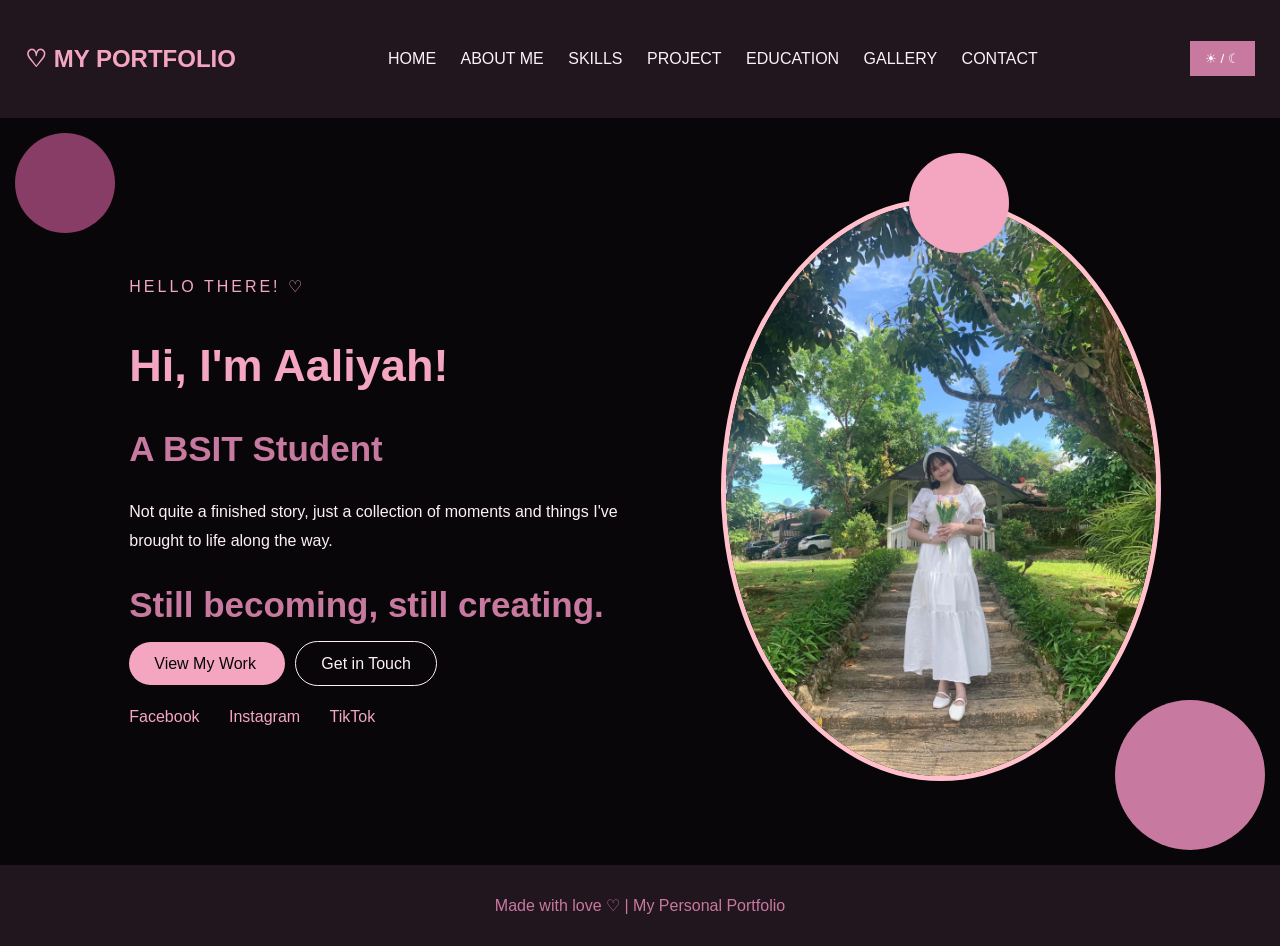
<file: index.html>
<!DOCTYPE html>
<html lang="en">
<head>
    <meta charset="UTF-8">
    <meta name="viewport" content="width=device-width, initial-scale=1.0">
    <title>Aaliyah's Portfolio</title>
    <link rel="stylesheet" href="style.css">
</head>
<body>
    <header>
    
        <h2 class="logo">♡ MY PORTFOLIO</h2>
    
        <nav>
            <a href="index.html">HOME</a>
            <a href="about.html">ABOUT ME</a>
            <a href="skills.html">SKILLS</a>
            <a href="projects.html">PROJECT</a>
            <a href="education.html">EDUCATION</a>
            <a href="gallery.html">GALLERY</a>
            <a href="contact.html">CONTACT</a>
        </nav>
    
        <button onclick="changeMode()" class="mode-button">
            ☀ / ☾
        </button>
    
    </header>
    
    
    
    <section class="home">
    
        <div class="circle circle-one"></div>
        <div class="circle circle-two"></div>
        <div class="circle circle-three"></div>
    
        <div class="home-text">
    
            <p class="intro">HELLO THERE! ♡</p>
    
            <h1>Hi, I'm Aaliyah!</h1>
    
            <h2>A BSIT Student</h2>
    
            <p>
                Not quite a finished story, just a collection 
                of moments and things I've brought to life along
                the way.
            </p>

            <h2>Still becoming, still creating.</h2>
    
            <div class="home-buttons">
    
                <a href="projects.html" class="pink-button">
                    View My Work
                </a>
    
                <a href="contact.html" class="outline-button">
                    Get in Touch
                </a>
    
            </div>
    
            <div class="social-links">
    
                <a href="https://www.facebook.com/aiaaliyaaahh/" target="_blank">
                    Facebook
                </a>
    
                <a href="https://www.instagram.com/aiaaliyahh" target="_blank">
                    Instagram
                </a>
                
    
                <a href="https://www.tiktok.com/@miauuu.xvd?_r=1&_d=secCgYIASAHKAESPgo8RgcBmTqeqJJezFssqrtL5YAb2KxoP9ck1i4GguwvJ0Jy%2F3Kt5XS9c5QRcUHkoftjjZfZ3IBqqKS%2B3OGiGgA%3D&_svg=1&checksum=51f61f7ff261f7884b614901aa05c54827c529c4803302963bfec2744191d190&item_author_type=1&panel_source_v2=share_panel&reflow_sign_scene=7&rgssign=8.1.9RoErwnFRzT7SGgbTwJKfw&sec_uid=MS4wLjABAAAA1iiq_PuLygob5tKiBzh421qQfEec1eGLkurGXZLloZofCA331PcKJFqNaFATpqZP&sec_user_id=MS4wLjABAAAA1iiq_PuLygob5tKiBzh421qQfEec1eGLkurGXZLloZofCA331PcKJFqNaFATpqZP&share_app_id=1180&share_author_id=7510223607382852625&share_enter_from=personal_homepage&share_link_id=45DE0661-63FD-455D-B361-B65B6C2739DA&share_region=PH&share_scene=1&sharer_language=en&social_share_type=5&source=h5_t&timestamp=1793621928&tt_from=copy&u_code=ekg467a23e0cbi&ug_btm=b8727%2Cb0&user_id=7510223607382852625&utm_campaign=client_share&utm_medium=ios&utm_source=copy" target="_blank">
                    TikTok
                </a>
    
            </div>
    
        </div>
    
    
    
        <div class="home-image">
    
            <img src="PROFILE.jpg" alt="My Profile Picture">
    
        </div>
    
    </section>
    
    
    
    <footer>
        <p>Made with love ♡ | My Personal Portfolio</p>
    </footer>
    
    
    <script src="script.js"></script>
    
</body>
</html>
</file>
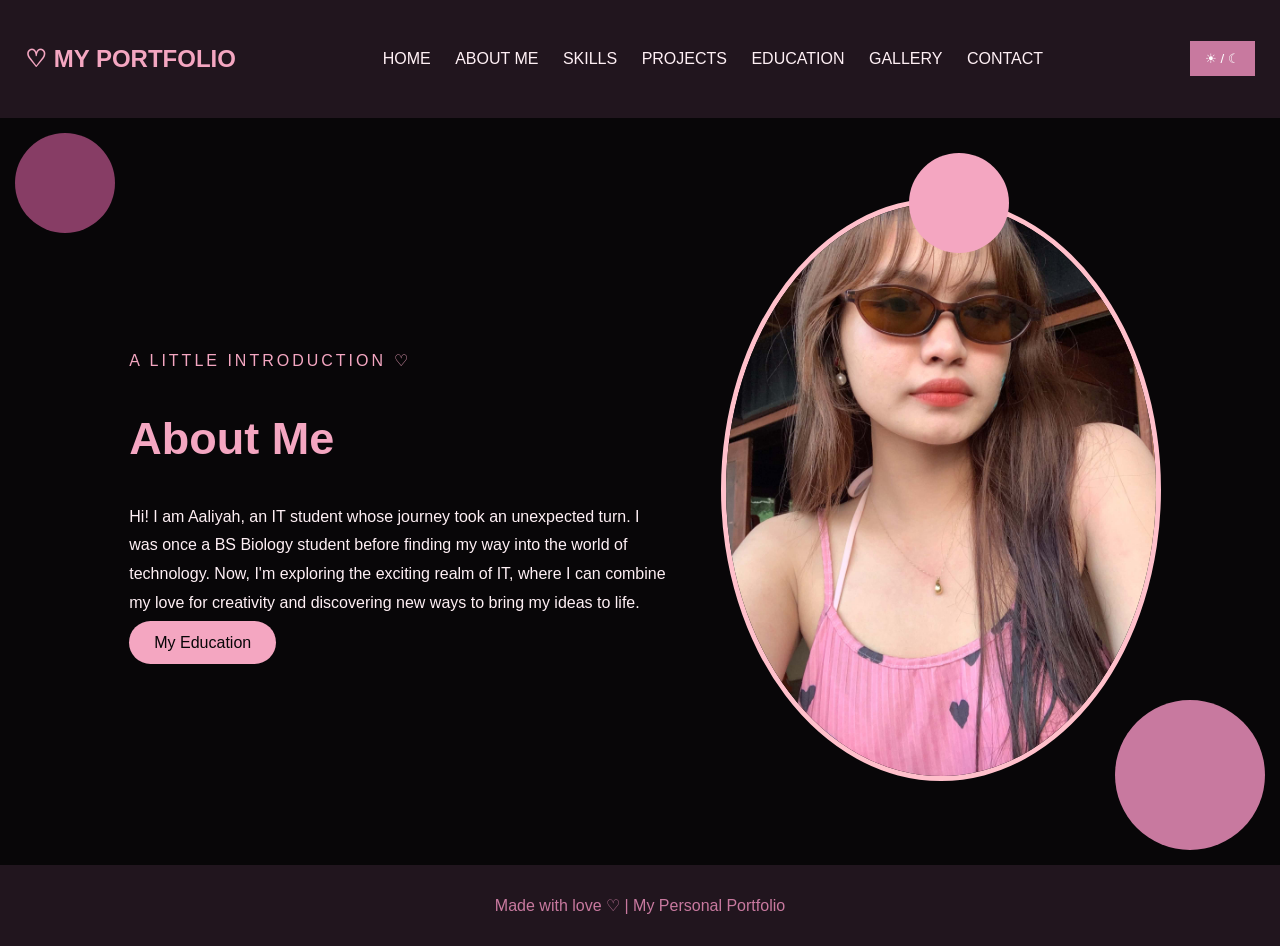
<file: about.html>
<!DOCTYPE html>
<html>

<head>
    <title>About Me | My Portfolio</title>
    <link rel="stylesheet" href="style.css">
</head>

<body>

    <header>

        <h2 class="logo">♡ MY PORTFOLIO</h2>

        <nav>
            <a href="index.html">HOME</a>
            <a href="about.html">ABOUT ME</a>
            <a href="skills.html">SKILLS</a>
            <a href="projects.html">PROJECTS</a>
            <a href="education.html">EDUCATION</a>
            <a href="gallery.html">GALLERY</a>
            <a href="contact.html">CONTACT</a>
        </nav>

        
        <button onclick="changeMode()" class="mode-button">
            ☀ / ☾
        </button>

    </header>


    <section class="home">
        <div class="circle circle-one"></div>
        <div class="circle circle-two"></div>
        <div class="circle circle-three"></div>

        <div class="home-text">

            <p class="intro">A LITTLE INTRODUCTION ♡</p>

            <h1>About Me</h1>

            <p>
                Hi! I am Aaliyah, an IT student whose
                journey took an unexpected turn. I was 
                once a BS Biology student before finding
                my way into the world of technology.

                Now, I'm exploring the exciting realm of IT,
                where I can combine my love for creativity
                and discovering new ways to bring my ideas to
                life.
            </p>

            <a href="education.html" class="pink-button">
                My Education
            </a>

        </div>




        <div class="home-image">

            <img src="2ndpic.jpg" alt="My About Me Picture">

        </div>

    </section>


    <footer>
        <p>Made with love ♡ | My Personal Portfolio</p>
    </footer>


    <script src="script.js"></script>

</body>

</html>
</file>
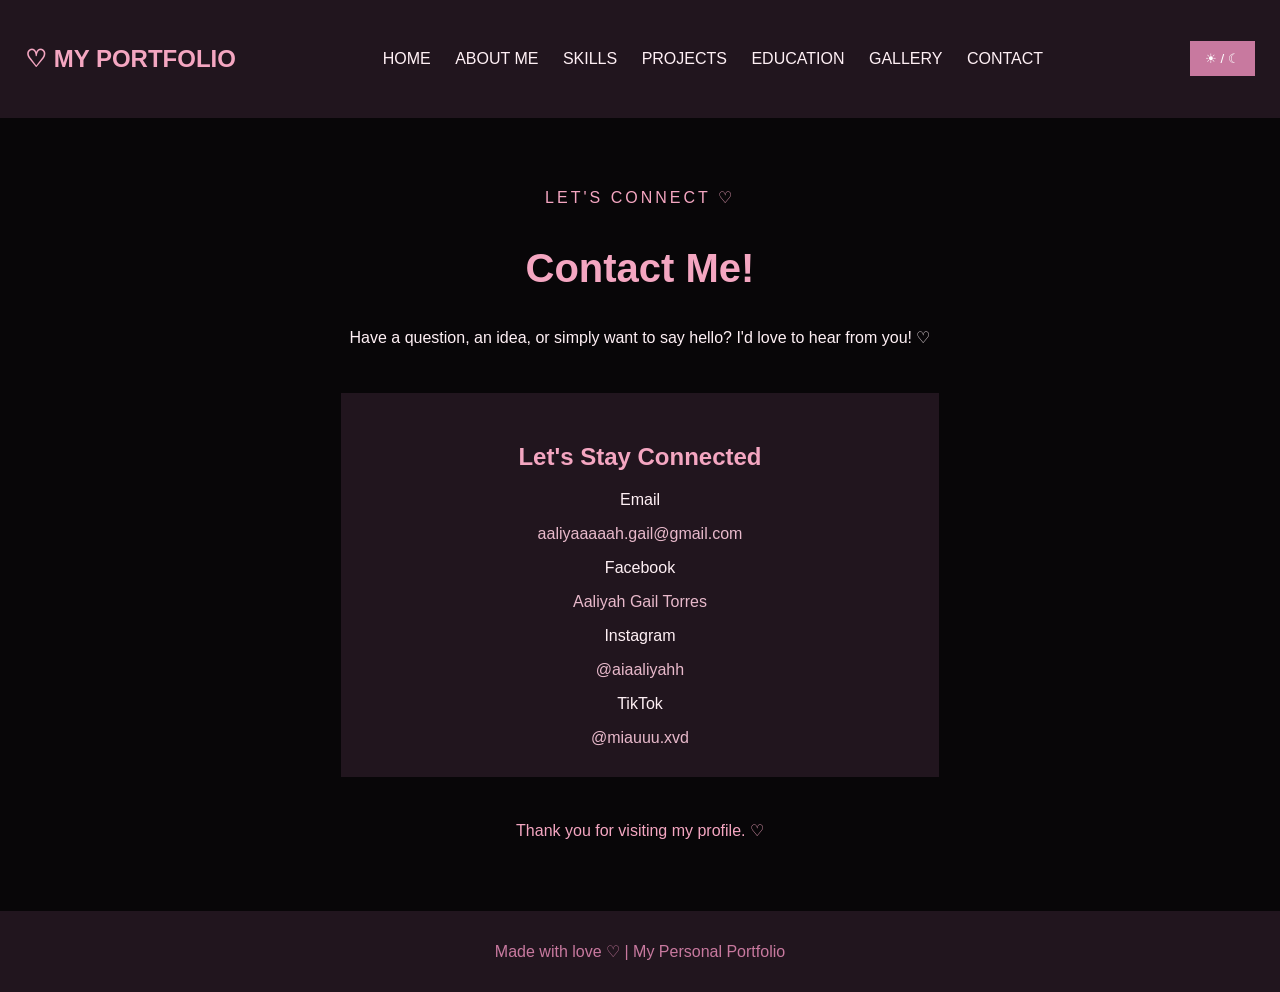
<file: contact.html>
<!DOCTYPE html>
<html>

<head>
    <title>Contact Me | My Portfolio</title>
    <link rel="stylesheet" href="style.css">
</head>

<body>

    <header>
        <h2 class="logo">♡ MY PORTFOLIO</h2>

        <nav>
            <a href="index.html">HOME</a>
            <a href="about.html">ABOUT ME</a>
            <a href="skills.html">SKILLS</a>
            <a href="projects.html">PROJECTS</a>
            <a href="education.html">EDUCATION</a>
            <a href="gallery.html">GALLERY</a>
            <a href="contact.html">CONTACT</a>
        </nav>

        <button onclick="changeMode()" class="mode-button">
            ☀ / ☾
        </button>
    </header>


    <section class="page-content">
        

        <p class="intro">LET'S CONNECT ♡</p>

        <h1>Contact Me!</h1>

        <p>
            Have a question, an idea, or simply
            want to say hello? I'd love to hear
            from you! ♡
        </p>


        <div class="contact-card">

            <h2>Let's Stay Connected</h2>

            <p>Email</p>

            <a href="https://mail.google.com/mail/u/0/#inbox" target="_blank">
                aaliyaaaaah.gail@gmail.com
            </a>


            <p>Facebook</p>

            <a href="https://www.facebook.com/aiaaliyaaahh/" target="_blank">
                Aaliyah Gail Torres
            </a>


            <p>Instagram</p>

            <a href="https://www.instagram.com/aiaaliyahh" target="_blank">
                @aiaaliyahh
            </a>


            <p>TikTok</p>

            <a href="https://www.tiktok.com/@miauuu.xvd?_r=1&_d=secCgYIASAHKAESPgo8RgcBmTqeqJJezFssqrtL5YAb2KxoP9ck1i4GguwvJ0Jy%2F3Kt5XS9c5QRcUHkoftjjZfZ3IBqqKS%2B3OGiGgA%3D&_svg=1&checksum=51f61f7ff261f7884b614901aa05c54827c529c4803302963bfec2744191d190&item_author_type=1&panel_source_v2=share_panel&reflow_sign_scene=7&rgssign=8.1.9RoErwnFRzT7SGgbTwJKfw&sec_uid=MS4wLjABAAAA1iiq_PuLygob5tKiBzh421qQfEec1eGLkurGXZLloZofCA331PcKJFqNaFATpqZP&sec_user_id=MS4wLjABAAAA1iiq_PuLygob5tKiBzh421qQfEec1eGLkurGXZLloZofCA331PcKJFqNaFATpqZP&share_app_id=1180&share_author_id=7510223607382852625&share_enter_from=personal_homepage&share_link_id=45DE0661-63FD-455D-B361-B65B6C2739DA&share_region=PH&share_scene=1&sharer_language=en&social_share_type=5&source=h5_t&timestamp=1793621928&tt_from=copy&u_code=ekg467a23e0cbi&ug_btm=b8727%2Cb0&user_id=7510223607382852625&utm_campaign=client_share&utm_medium=ios&utm_source=copy" target="_blank">
                @miauuu.xvd
            </a>

        </div>


        <p class="contact-message">
            Thank you for visiting my profile. ♡
        </p>

    </section>


    <footer>
        <p>Made with love ♡ | My Personal Portfolio</p>
    </footer>

    <script src="script.js"></script>

</body>

</html>
</file>
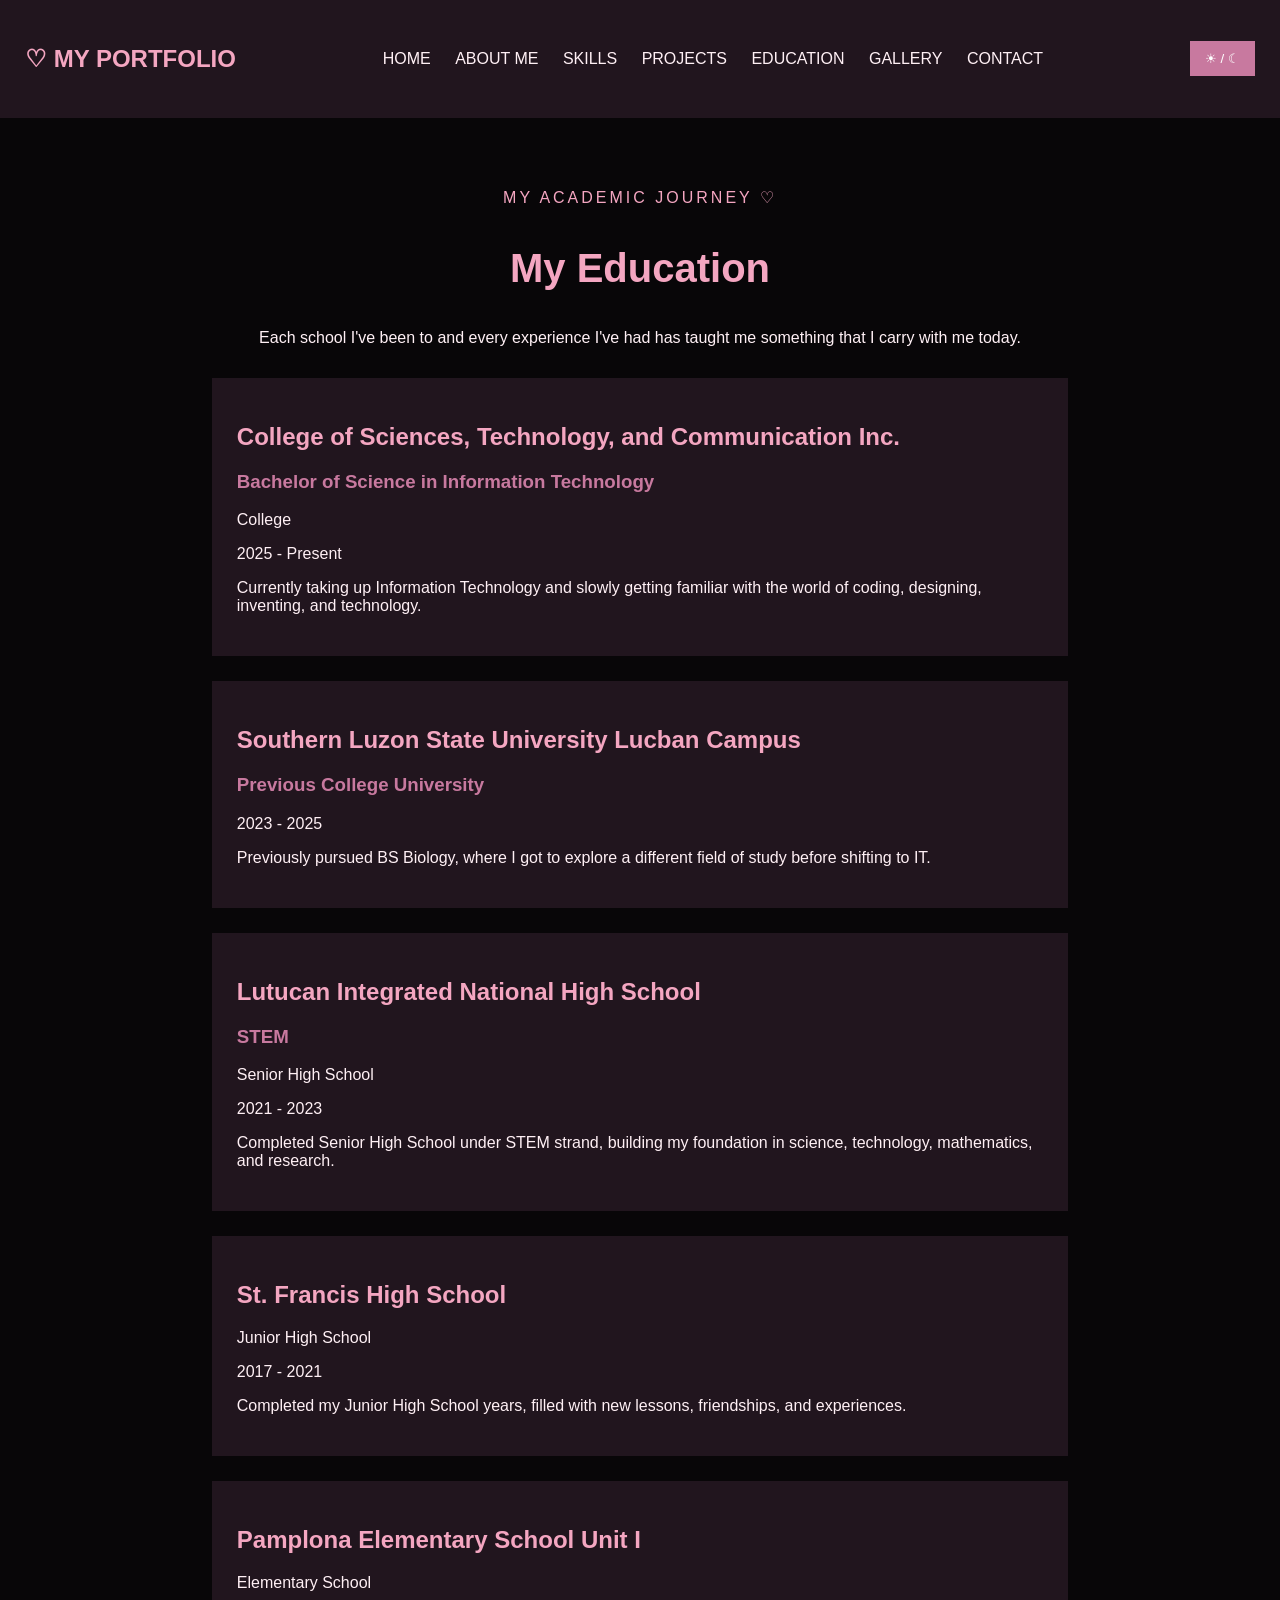
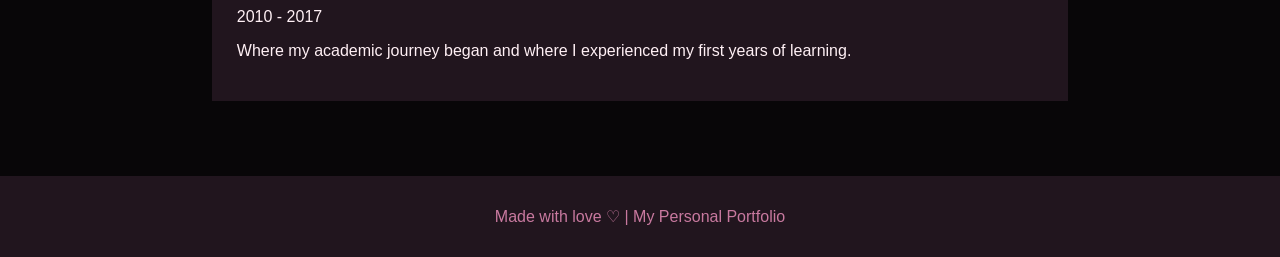
<file: education.html>
<!DOCTYPE html>
<html>

<head>
    <title>Education | My Portfolio</title>
    <link rel="stylesheet" href="style.css">
</head>

<body>

    <header>
        <h2 class="logo">♡ MY PORTFOLIO</h2>

        <nav>
            <a href="index.html">HOME</a>
            <a href="about.html">ABOUT ME</a>
            <a href="skills.html">SKILLS</a>
            <a href="projects.html">PROJECTS</a>
            <a href="education.html">EDUCATION</a>
            <a href="gallery.html">GALLERY</a>
            <a href="contact.html">CONTACT</a>
        </nav>

        <button onclick="changeMode()" class="mode-button">
            ☀ / ☾
        </button>
    </header>


    <section class="page-content">
        

        <p class="intro">MY ACADEMIC JOURNEY ♡</p>

        <h1>My Education</h1>

        <p>
            Each school I've been to and every experience
            I've had has taught me something that I carry
            with me today.
        </p>


        <div class="education-card">

            <h2>College of Sciences, Technology, and Communication Inc.</h2>

            <h3>Bachelor of Science in Information Technology</h3>

            <p>College</p>

            <p>2025 - Present</p>

            <p>
                Currently taking up Information Technology and slowly
                getting familiar with the world of coding, designing,
                inventing, and technology.
            </p>

        </div>


        <div class="education-card">
        
            <h2>Southern Luzon State University Lucban Campus</h2>
        
            <h3>Previous College University</h3>
        
            <p>2023 - 2025</p>
        
            <p>
                Previously pursued BS Biology, where I got to explore
                a different field of study before shifting to IT.
            </p>
        
        </div>


        <div class="education-card">

            <h2>Lutucan Integrated National High School</h2>

            <h3>STEM</h3>

            <p>Senior High School</p>

            <p>2021 - 2023</p>

            <p>
                Completed Senior High School under STEM strand,
                building my foundation in science, technology,
                mathematics, and research.
            </p>

        </div>



        <div class="education-card">

            <h2>St. Francis High School</h2>

            <p>Junior High School</p>

            <p>2017 - 2021</p>

            <p>
                Completed my Junior High School years, filled
                with new lessons, friendships, and experiences.
            </p>

        </div>

        
        <div class="education-card">
        
            <h2>Pamplona Elementary School Unit I</h2>
        
            <p>Elementary School</p>
        
            <p>2010 - 2017</p>
        
            <p>
                Where my academic journey began and where I
                experienced my first years of learning.
            </p>
        
        </div>

    </section>


    <footer>
        <p>Made with love ♡ | My Personal Portfolio</p>
    </footer>

    <script src="script.js"></script>

</body>

</html>
</file>
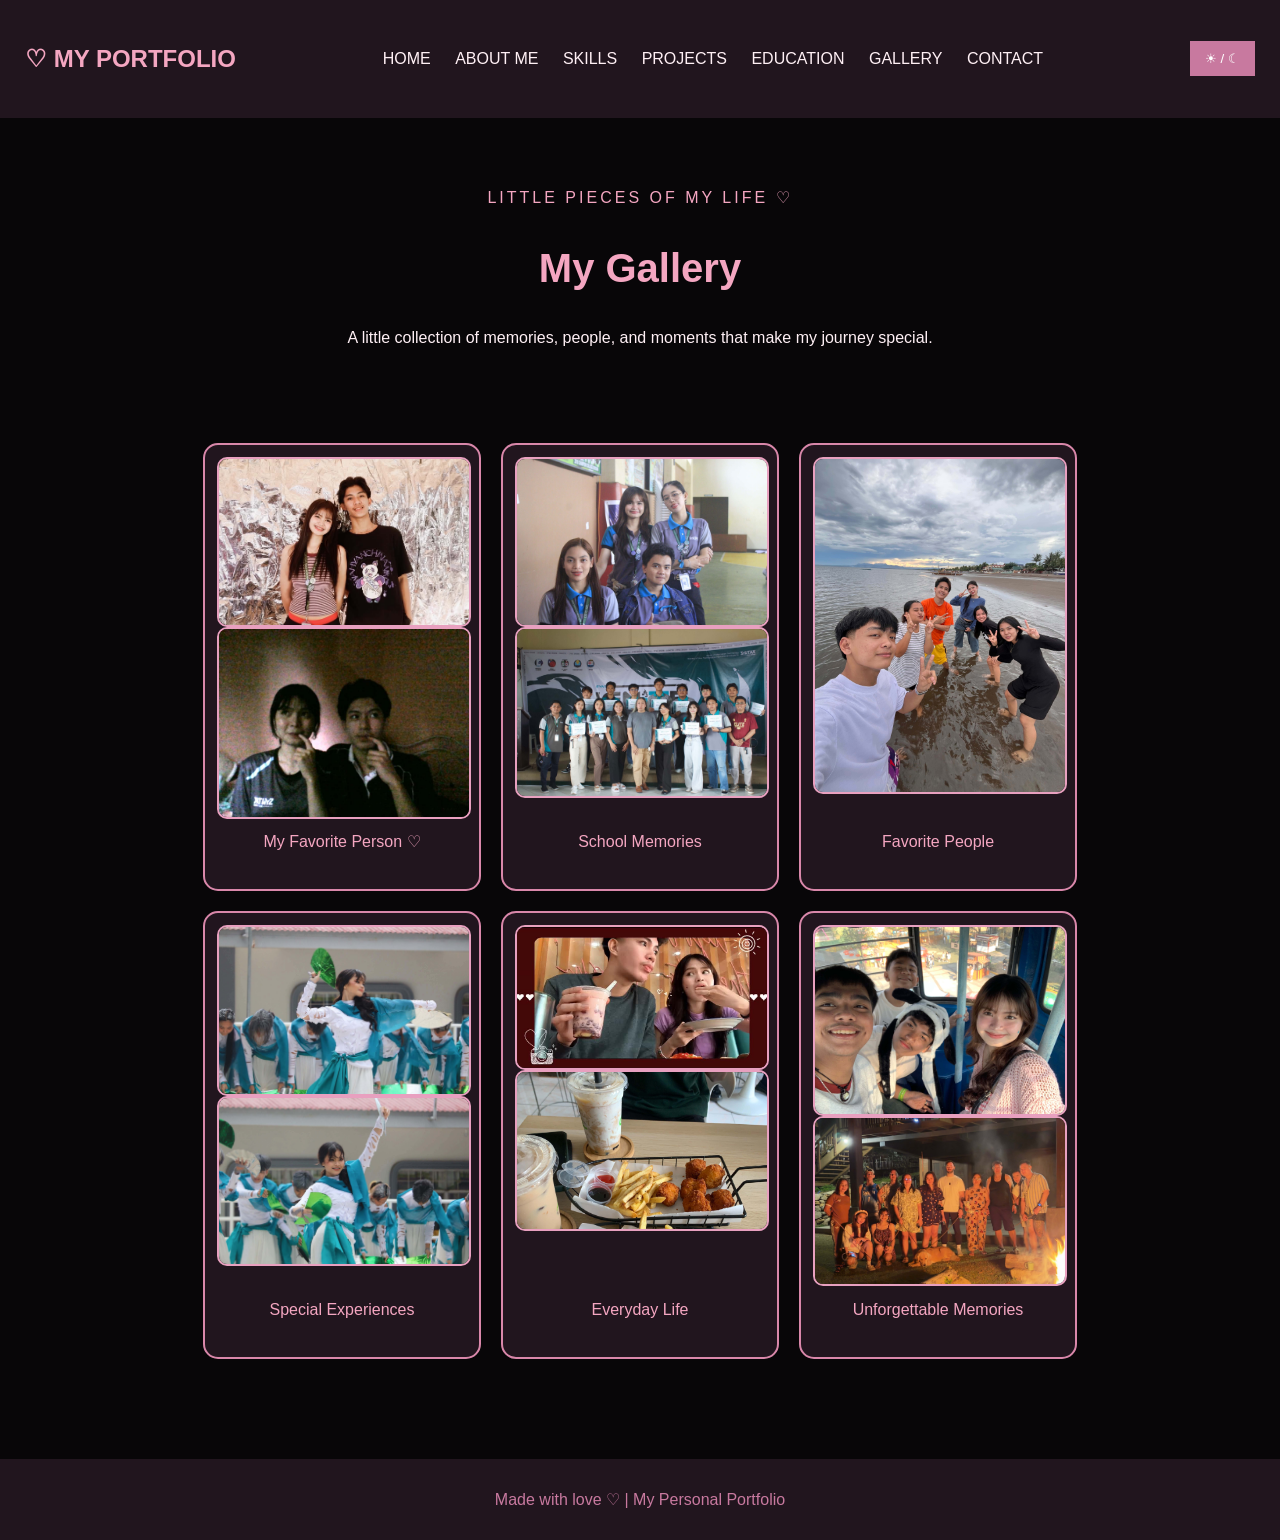
<file: gallery.html>
<!DOCTYPE html>
<html>

<head>
    <title>Gallery | My Portfolio</title>
    <link rel="stylesheet" href="style.css">
</head>

<body>

    <header>
        <h2 class="logo">♡ MY PORTFOLIO</h2>

        <nav>
            <a href="index.html">HOME</a>
            <a href="about.html">ABOUT ME</a>
            <a href="skills.html">SKILLS</a>
            <a href="projects.html">PROJECTS</a>
            <a href="education.html">EDUCATION</a>
            <a href="gallery.html">GALLERY</a>
            <a href="contact.html">CONTACT</a>
        </nav>

        <button onclick="changeMode()" class="mode-button">
            ☀ / ☾
        </button>
    </header>


    <section class="page-content">
        

        <p class="intro">LITTLE PIECES OF MY LIFE ♡</p>

        <h1>My Gallery</h1>

        <p>
            A little collection of memories, people,
            and moments that make my journey special.
        </p>


        <div class="gallery-container">

            <div class="gallery-item">

                <img src="favmem.jpg" alt="My Favorite Memory">
                <img src="favmem2.jpg" alt="My Favorite Memory">

                <p>My Favorite Person ♡</p>

            </div>


            <div class="gallery-item">

                <img src="schoolmem.jpg" alt="School Memories">
                <img src="schoolmem2.jpg" alt="School Memories">

                <p>School Memories</p>

            </div>


            <div class="gallery-item">

                <img src="favppl.jpg" alt="My Favorite People">

                <p>Favorite People</p>

            </div>


            <div class="gallery-item">

                <img src="special.jpg" alt="Special Experiences">
                <img src="special2.jpg" alt="Special Experiences">

                <p>Special Experiences</p>

            </div>


            <div class="gallery-item">

                <img src="life.jpg" alt="Everyday Life">
                <img src="life2.jpg" alt="Everyday Life">

                <p>Everyday Life</p>

            </div>


            <div class="gallery-item">

                <img src="unforg.jpg" alt="Unforgettable Memories">
                <img src="unforg2.jpg" alt="Unforgettable Memories">

                <p>Unforgettable Memories</p>

            </div>

        </div>

    </section>


    <footer>
        <p>Made with love ♡ | My Personal Portfolio</p>
    </footer>

    <script src="script.js"></script>

</body>

</html>
</file>
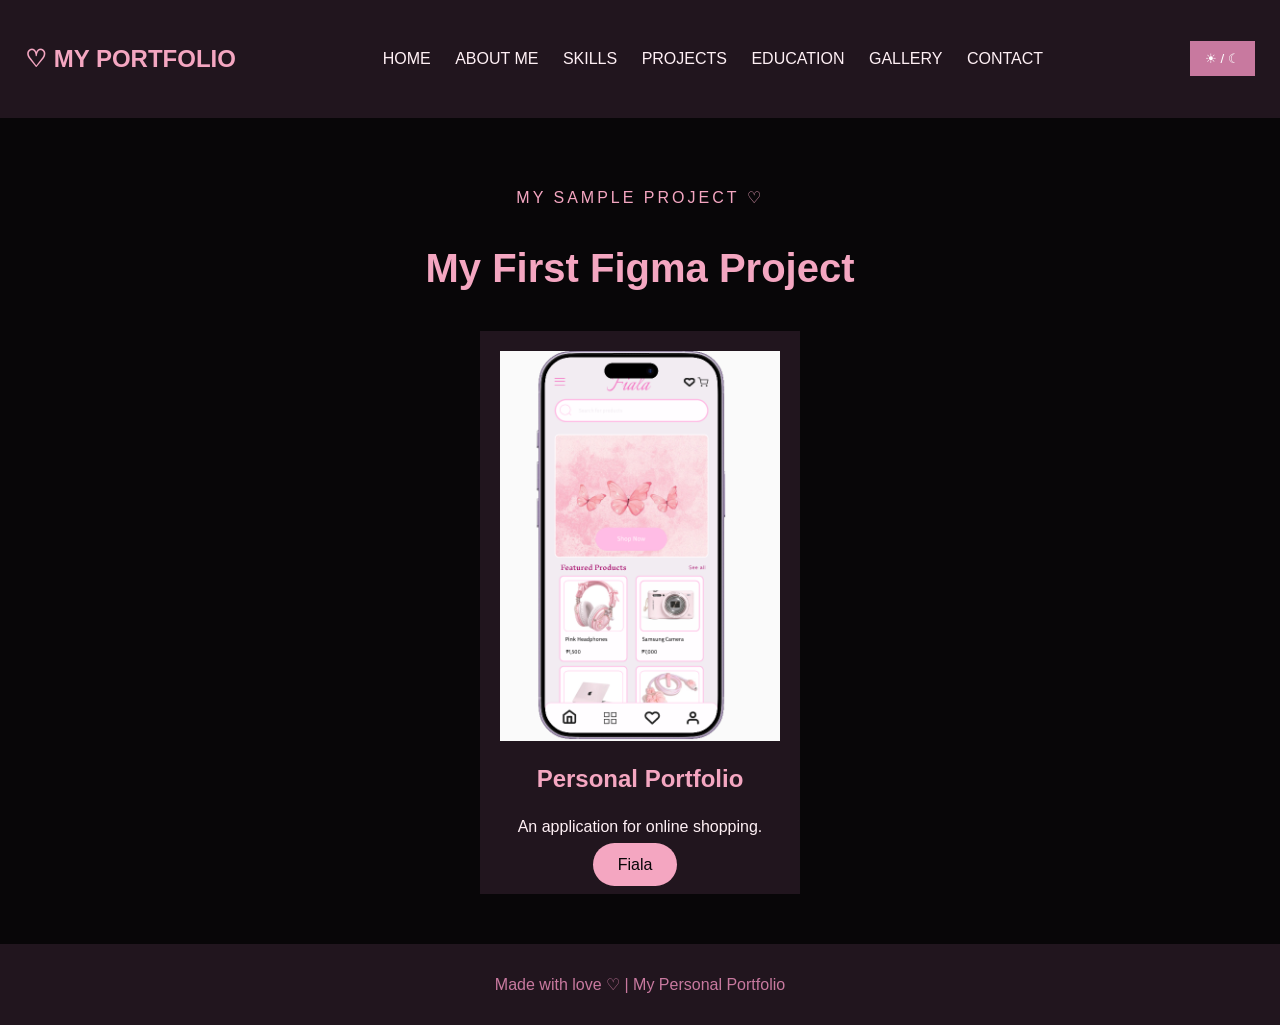
<file: projects.html>
<!DOCTYPE html>
<html>

<head>
    <title>Projects | My Portfolio</title>
    <link rel="stylesheet" href="style.css">
</head>

<body>

    <header>
        <h2 class="logo">♡ MY PORTFOLIO</h2>

        <nav>
            <a href="index.html">HOME</a>
            <a href="about.html">ABOUT ME</a>
            <a href="skills.html">SKILLS</a>
            <a href="projects.html">PROJECTS</a>
            <a href="education.html">EDUCATION</a>
            <a href="gallery.html">GALLERY</a>
            <a href="contact.html">CONTACT</a>
        </nav>

        <button onclick="changeMode()" class="mode-button">
            ☀ / ☾
        </button>
    </header>


    <section class="page-content">
  

        <p class="intro">MY SAMPLE PROJECT ♡</p>

        <h1>My First Figma Project</h1>


        <div class="project-container">

            <div class="project-card">

                <img src="figma.png" alt="Project One">

                <h2>Personal Portfolio</h2>

                <p>
                    An application for online shopping.
                </p>
                
                <a href="https://www.figma.com/proto/n3IegHyjCTfJWfnnYwiZii/Untitled?node-id=3-4&t=ZeGpiX5jUJvUfe4v-1&scaling=scale-down&content-scaling=fixed&page-id=0%3A1&starting-point-node-id=3%3A4&show-proto-sidebar=1"
                    target="_blank"> Fiala</a> 
                

            </div>


        </div>

    </section>


    <footer>
        <p>Made with love ♡ | My Personal Portfolio</p>
    </footer>

    <script src="script.js"></script>

</body>

</html>
</file>
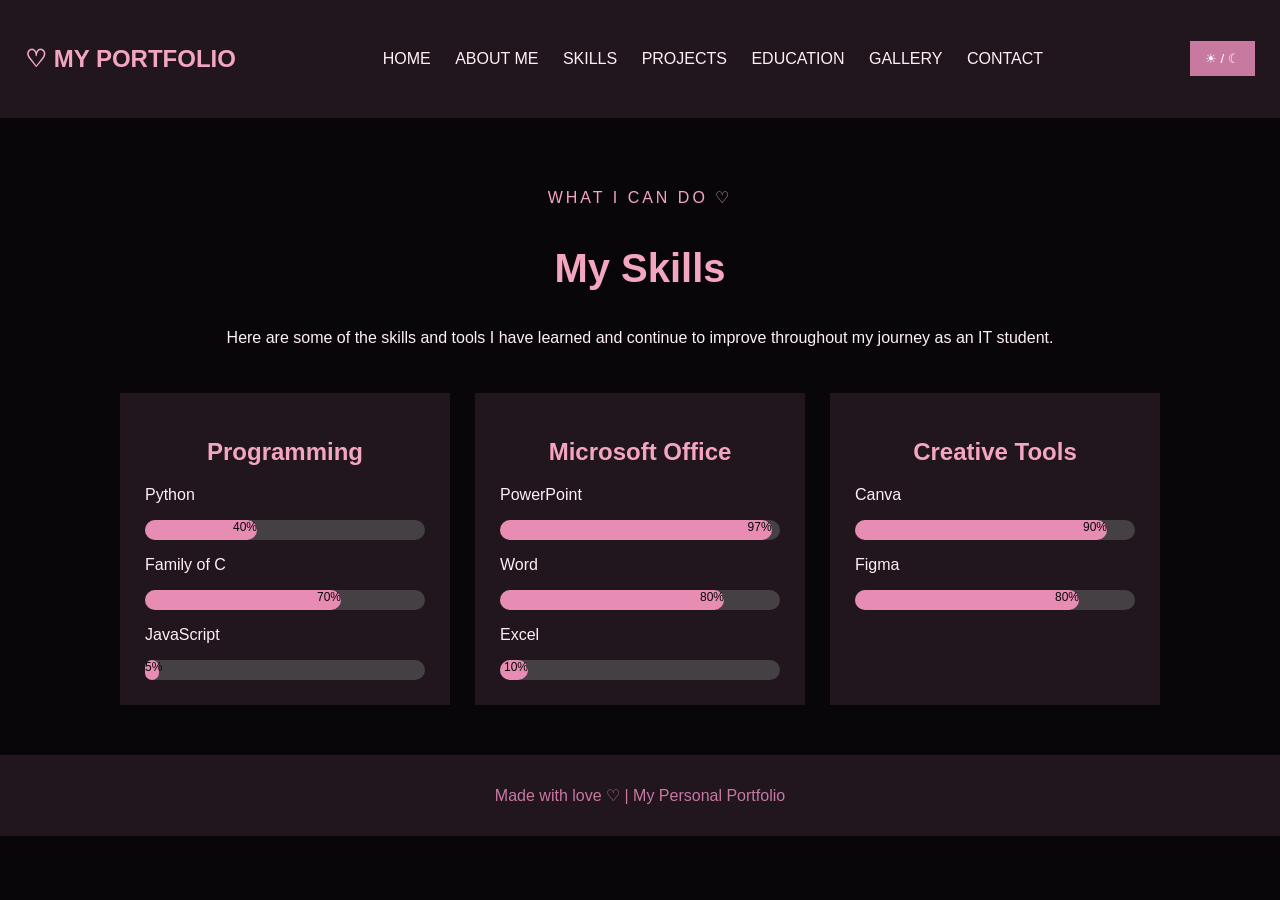
<file: skills.html>
<!DOCTYPE html>
<html>

<head>
    <title>My Skills | My Portfolio</title>
    <link rel="stylesheet" href="style.css">
</head>

<body>

    <header>
        <h2 class="logo">♡ MY PORTFOLIO</h2>

        <nav>
            <a href="index.html">HOME</a>
            <a href="about.html">ABOUT ME</a>
            <a href="skills.html">SKILLS</a>
            <a href="projects.html">PROJECTS</a>
            <a href="education.html">EDUCATION</a>
            <a href="gallery.html">GALLERY</a>
            <a href="contact.html">CONTACT</a>
        </nav>

        <button onclick="changeMode()" class="mode-button">
            ☀ / ☾
        </button>
    </header>


    <section class="page-content">
        

        <p class="intro">WHAT I CAN DO ♡</p>

        <h1>My Skills</h1>

        <p>
            Here are some of the skills and tools
            I have learned and continue to improve
            throughout my journey as an IT student.
        </p>


        <div class="skill-container">

            <div class="skill-card">

                <h2>Programming</h2>

                <p>Python</p>
                <div class="skill-bar">
                    <div class="skill-level python">40%</div>
                </div>

                <p>Family of C</p>
                <div class="skill-bar">
                    <div class="skill-level family-of-c">70%</div>
                </div>

                <p>JavaScript</p>
                <div class="skill-bar">
                    <div class="skill-level javascript">5%</div>
                </div>

            </div>


            <div class="skill-card">

                <h2>Microsoft Office</h2>

                <p>PowerPoint</p>
                <div class="skill-bar">
                    <div class="skill-level powerpoint">97%</div>
                </div>

                <p>Word</p>
                <div class="skill-bar">
                    <div class="skill-level word">80%</div>
                </div>

                <p>Excel</p>
                <div class="skill-bar">
                    <div class="skill-level excel">10%</div>
                </div>

            </div>


            <div class="skill-card">

                <h2>Creative Tools</h2>

                <p>Canva</p>
                <div class="skill-bar">
                    <div class="skill-level canva">90%</div>
                </div>

                <p>Figma</p>
                <div class="skill-bar">
                    <div class="skill-level figma">80%</div>
                </div>

            </div>

        </div>

    </section>

   
    <footer>
        <p>Made with love ♡ | My Personal Portfolio</p>
    </footer>


    <script src="script.js"></script>

</body>

</html>
</file>
<file: style.css>
body {
    background-color: black;
    color: #f1dae2;
    font-family: Arial, sans-serif;
    margin: 0;
}


/* NAV BAR*/

header {
    background-color: #F4A6C1;
    padding: 25px 5%;
    display: flex;
    justify-content: space-between;
    align-items: center;
}

.logo {
    color: #F4A6C1;
}

nav a {
    color: #FFF0F5;
    text-decoration: none;
    margin: 10px;
}

nav a:hover {
    color: #F4A6C1;
}



/* DARK N LIGHT BUTTON */

.mode-button {
    background-color: #C8799F;
    color: white;
    border: none;
    padding: 10px 15px;
}


/*HOMEPAGE*/

.home {
    display: flex;
    align-items: center;
    justify-content: space-around;
    padding: 80px 8%;
    position: relative;
    overflow: hidden;
}

.home-text {
    width: 50%;
    z-index: 1;
}

.intro {
    color: #F4A6C1;
    letter-spacing: 3px;
}

.home-text h1 {
    color: #F4A6C1;
    font-size: 45px;
}

.home-text h2 {
    color: #C8799F;
    font-size: 35px;
}

.home-text p {
    line-height: 1.8;
}


/*PROF IMAGE*/

.home-image {
    width: 400px;
    text-align: center;

}

.home-image img {
    width: 400px;
    height: 400px;
    object-fit: cover;
    border-radius: 50%;
    border: solid pink 5px;
}



/*BUTTONS*/

.home-buttons {
    margin-top: 30px;
}

.pink-button {
    background-color: #F4A6C1;
    color: #080608;
    text-decoration: none;
    padding: 13px 25px;
    border-radius: 25px;
    margin-right: 10px;
}

.outline-button {
    color: #FFF0F5;
    border: 1px solid #FFF0F5;
    text-decoration: none;
    padding: 13px 25px;
    border-radius: 25px;
}

.pink-button:hover {
    background-color: #C8799F;
    color: white;
}


/*SOCIAL LINKZ*/

.social-links {
    margin-top: 35px;
}

.social-links a {
    color: #F4A6C1;
    text-decoration: none;
    margin-right: 25px;
}


/*mga bilog*/

.circle {
    position: absolute;
    background-color: #873D65;
    border-radius: 50%;
}

.circle-one {
    width: 130px;
    height: 130px;
    top: 0;
    left: 0;
}

.circle-two {
    width: 190px;
    height: 190px;
    bottom: 0;
    right: 0;
    background-color: #C8799F;
}

.circle-three {
    width: 100px;
    height: 100px;
    top: 20px;
    right: 20%;
}


/*FOOTER*/

footer {
    background-color: #21151E;
    color: #C8799F;
    text-align: center;
    padding: 15px;
}


/*PARA SA LIGHT MODE*/

body.light-mode {
    background-color: #f799b3;
    color: #70515E;
}

body.light-mode header {
    background-color: #F8E5EB;
}

body.light-mode .logo {
    color: #B97891;
}

body.light-mode nav a {
    color: #805D6B;
}

body.light-mode nav a:hover {
    color: #D18BA5;
}

body.light-mode .home-text h1 {
    color: #B97891;
}

body.light-mode .home-text h2 {
    color: #A9798C;
}

body.light-mode .home-text p {
    color: #70515E;
}

body.light-mode .intro {
    color: #B97891;
}

body.light-mode .outline-button {
    color: #805D6B;
    border-color: #805D6B;
}

body.light-mode .pink-button {
    background-color: #D98EAA;
    color: white;
}

body.light-mode .social-links a {
    color: #B97891;
}

body.light-mode footer {
    background-color: #F8E5EB;
    color: #A9798C;
}

body.light-mode .circle {
    background-color: #E8B9CB;
}

body.light-mode .circle-two {
    background-color: #D98EAA;
}

body.light-mode .mode-button {
    background-color: #B97891;
}



/*GEN. DESIGN - DARK MODE*/

body {
    background-color: #080608;
    color: #FFF0F5;
    font-family: Arial, sans-serif;
    margin: 0;
}


/*NAV BAR*/

header {
    background-color: #21151E;
    padding: 25px;
    display: flex;
    justify-content: space-between;
    align-items: center;
}

.logo {
    color: #F4A6C1;
}

nav a {
    color: #FFF0F5;
    text-decoration: none;
    margin: 10px;
}

nav a:hover {
    color: #F4A6C1;
}


/* DARK N LIGHT MODE BUTTON */

.mode-button {
    background-color: #C8799F;
    color: white;
    border: none;
    padding: 10px 15px;
    cursor: pointer;
}


/*HOMEPAGE*/

.home {
    display: flex;
    align-items: center;
    justify-content: space-around;
    padding: 80px 8%;
}

.home-text {
    width: 50%;
}

.intro {
    color: #F4A6C1;
    letter-spacing: 3px;
}

.home-text h1 {
    color: #F4A6C1;
    font-size: 45px;
}

.home-text h2 {
    color: #C8799F;
    font-size: 35px;
}

.home-text p {
    line-height: 1.8;
}


 /*PROF IMAGE2*/

.home-image {
    width: 40%;
    text-align: center;
}

.home-image img {
    width: 100%;
    height: auto;
    border-radius: 100%;
    border: solid pink 5px;
}


/*HOMEPAGE BUTTONS*/

.home-buttons {
    margin-top: 30px;
}

.pink-button {
    background-color: #F4A6C1;
    color: #080608;
    text-decoration: none;
    padding: 13px 25px;
    border-radius: 25px;
    margin-right: 10px;
}

.outline-button {
    color: #FFF0F5;
    border: 1px solid #FFF0F5;
    text-decoration: none;
    padding: 13px 25px;
    border-radius: 25px;
}

.pink-button:hover {
    background-color: #C8799F;
    color: white;
}


/*SOCIAL LINKS2*/

.social-links {
    margin-top: 35px;
}

.social-links a {
    color: #F4A6C1;
    text-decoration: none;
    margin-right: 25px;
}


/*CIRCLES2*/

.circle {
    background-color: #873D65;
    width: 100px;
    height: 100px;
    border-radius: 50%;
    margin: 15px;
}

.circle-one {
    background-color: #873D65;
}

.circle-two {
    background-color: #C8799F;
    width: 150px;
    height: 150px;
}

.circle-three {
    background-color: #F4A6C1;
}


/*GEN. PAGE CONTENT*/

.page-content {
    text-align: center;
    padding: 50px 8%;
}

.page-content h1 {
    color: #F4A6C1;
    font-size: 40px;
}

.page-content > p {
    line-height: 1.8;
}


/*SKILLS*/

.skill-container {
    display: flex;
    justify-content: center;
    flex-wrap: wrap;
    gap: 25px;
    margin-top: 40px;
}

.skill-card {
    background-color: #21151E;
    padding: 25px;
    width: 280px;
    text-align: left;
}

.skill-card h2 {
    color: #F4A6C1;
    text-align: center;
}

.skill-bar {
    background-color: #444044;
    height: 20px;
    border-radius: 15px;
}

.skill-level {
    background-color: #E78CB3;
    height: 20px;
    border-radius: 15px;
    color: #080608;
    text-align: right;
    font-size: 12px;
}

.python { 
    width: 40%;
 }
.family-of-c { 
    width: 70%; 
}
.javascript { 
    width: 5%; 
}
.powerpoint { 
    width: 97%; 
}
.word { 
    width: 80%; 
}
.excel { 
    width: 10%; 
}
.canva { 
    width: 90%; 
}
.figma { 
    width: 80%; 
}


/*EDUCATION*/

.education-card {
    background-color: #21151E;
    padding: 25px;
    margin: 25px auto;
    width: 75%;
    text-align: left;
}

.education-card h2 {
    color: #F4A6C1;
}

.education-card h3 {
    color: #C8799F;
}


/*PROJECT*/

.project-container {
    display: flex;
    justify-content: center;
    flex-wrap: wrap;
    gap: 25px;
    margin-top: 40px;
}

.project-card {
    background-color: #21151E;
    width: 280px;
    padding: 20px;
}

.project-card img {
    width: 100%;
    height: auto;
}

.project-card h2 {
    color: #F4A6C1;
}

.project-card p {
    line-height: 1.7;
}
.project-card a {
    background-color: #F4A6C1;
    color: #080608;
    text-decoration: none;
    padding: 13px 25px;
    border-radius: 25px;
    margin-right: 10px;
}



/*GALLERY*/

.gallery-container {
    display: flex;
    justify-content: center;
    flex-wrap: wrap;
    gap: 25px;
    margin-top: 30px;
    padding: 50px;
}

body.light-mode .gallery-item {
    background-color: #fff0f6;
    border: 2px solid #e8a0bf;
}

body.light-mode .gallery-item p {
    color: #b85c83;
}

.gallery-item {
    width: 250px;
    background-color: #1c1c1c;
    border: 2px solid #d987aa;
    border-radius: 15px;
    padding: 12px;
    text-align: center;
    display: flex;
    flex-direction: column;
    height: 420px;
}

.gallery-item img {
    width: 100%;
    height: 200px;
    border-radius: 10px;
    border: 2px solid #e8a0bf;
}

.gallery-item p {
    color: #f4a7c5;
    font-size: 16px;
    margin-top: auto;
    text-align: center;
    padding: 10px;

}
.gallery-container {
    display: flex;
    justify-content: center;
    flex-wrap: wrap;
    gap: 20px;
    margin-top: 40px;
}

.gallery-item {
    background-color: #21151E;
    padding: 12px;
    width: 250px;
}

.gallery-item img {
    width: 100%;
    height: auto;
}

.gallery-item p {
    color: #F4A6C1;
}



/*CONTACT*/

.contact-card {
    background-color: #21151E;
    padding: 30px;
    width: 50%;
    margin: 40px auto;
}

.contact-card h2 {
    color: #F4A6C1;
}

.contact-card a {
    color: #E8B9CB;
    text-decoration: none;
}

.contact-message {
    color: #F4A6C1;
}


/*FOOTER ULIT*/

footer {
    background-color: #21151E;
    color: #C8799F;
    text-align: center;
    padding: 15px;
}


/*LIGHT MODE2*/

body.light-mode {
    background-color: #FFF1F5;
    color: #70515E;
}

body.light-mode header {
    background-color: #F8E5EB;
}

body.light-mode .logo {
    color: #B97891;
}

body.light-mode nav a {
    color: #805D6B;
}

body.light-mode nav a:hover {
    color: #D18BA5;
}

body.light-mode .home-text h1 {
    color: #B97891;
}

body.light-mode .home-text h2 {
    color: #A9798C;
}

body.light-mode .home-text p {
    color: #70515E;
}

body.light-mode .intro {
    color: #B97891;
}

body.light-mode .outline-button {
    color: #805D6B;
    border-color: #805D6B;
}

body.light-mode .pink-button {
    background-color: #D98EAA;
    color: white;
}

body.light-mode .social-links a {
    color: #B97891;
}

body.light-mode footer {
    background-color: #F8E5EB;
    color: #A9798C;
}

body.light-mode .circle {
    background-color: #E8B9CB;
}

body.light-mode .circle-two {
    background-color: #D98EAA;
}

body.light-mode .mode-button {
    background-color: #B97891;
}

body.light-mode .skill-card,
body.light-mode .education-card,
body.light-mode .project-card,
body.light-mode .gallery-item,
body.light-mode .contact-card {
    background-color: #F8E5EB;
    color: #70515E;
}

body.light-mode .skill-card h2,
body.light-mode .education-card h2,
body.light-mode .education-card h3,
body.light-mode .project-card h2,
body.light-mode .gallery-item p,
body.light-mode .contact-card h2 {
    color: #B97891;
}

body.light-mode .skill-bar {
    background-color: #E8CCD7;
}

body.light-mode .skill-level {
    background-color: #D98EAA;
    color: white;
}

body.light-mode .contact-card a {
    color: #A45F7E;
}

body.light-mode .contact-message {
    color: #B97891;
}

body.light-mode .page-content h1 {
    color: #B97891;
}
</file>
